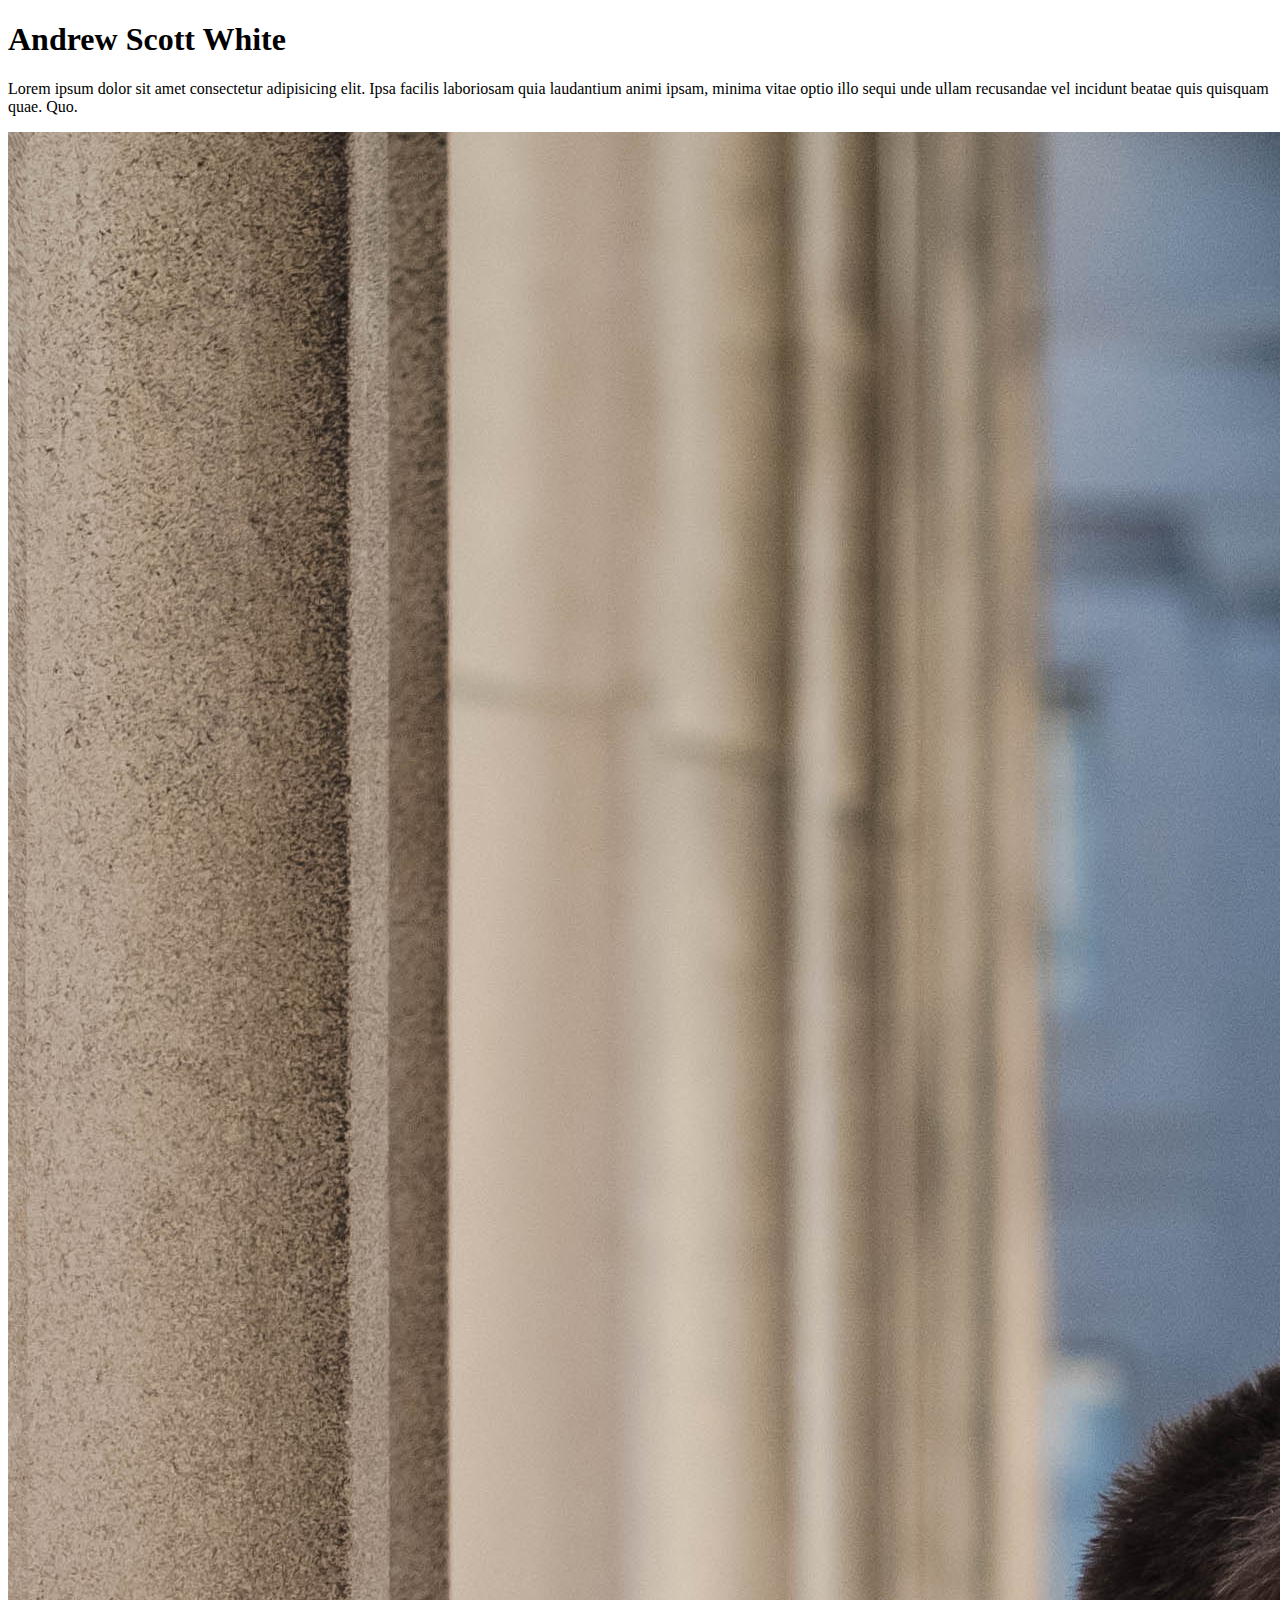
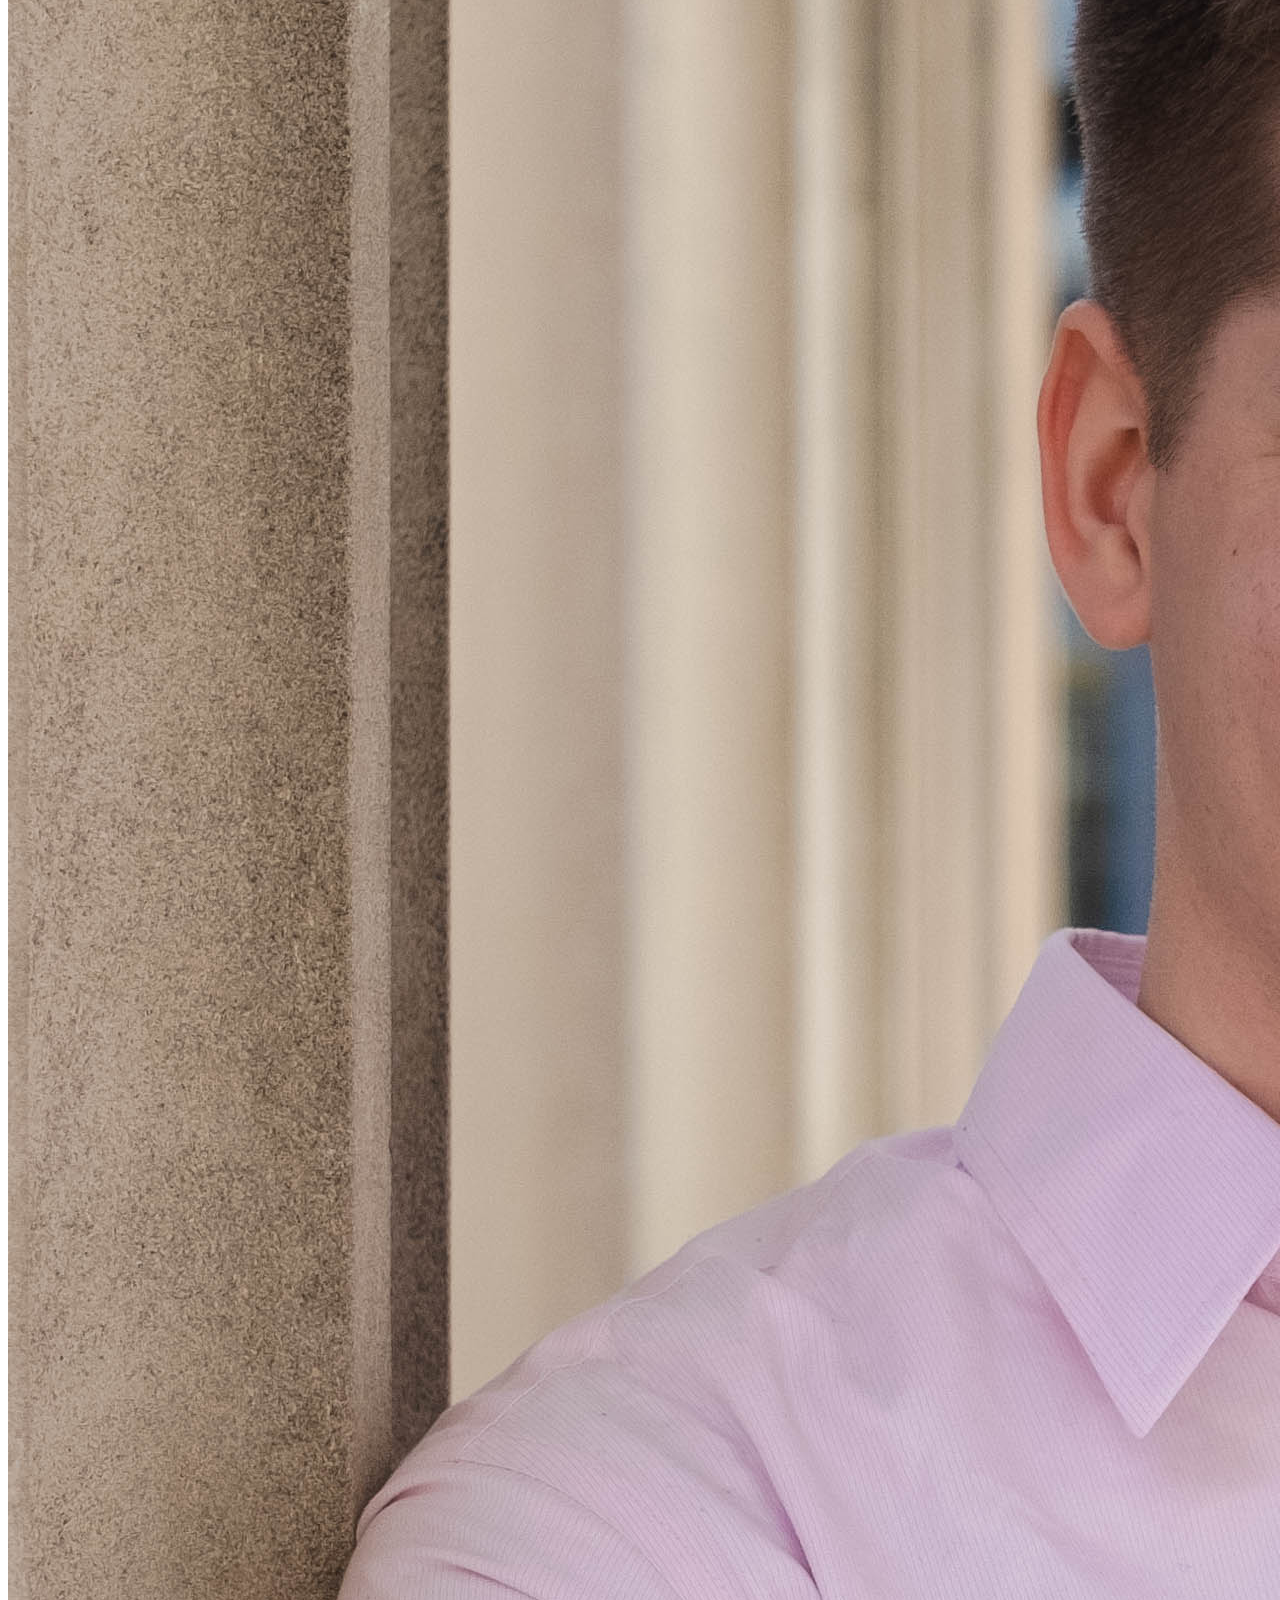
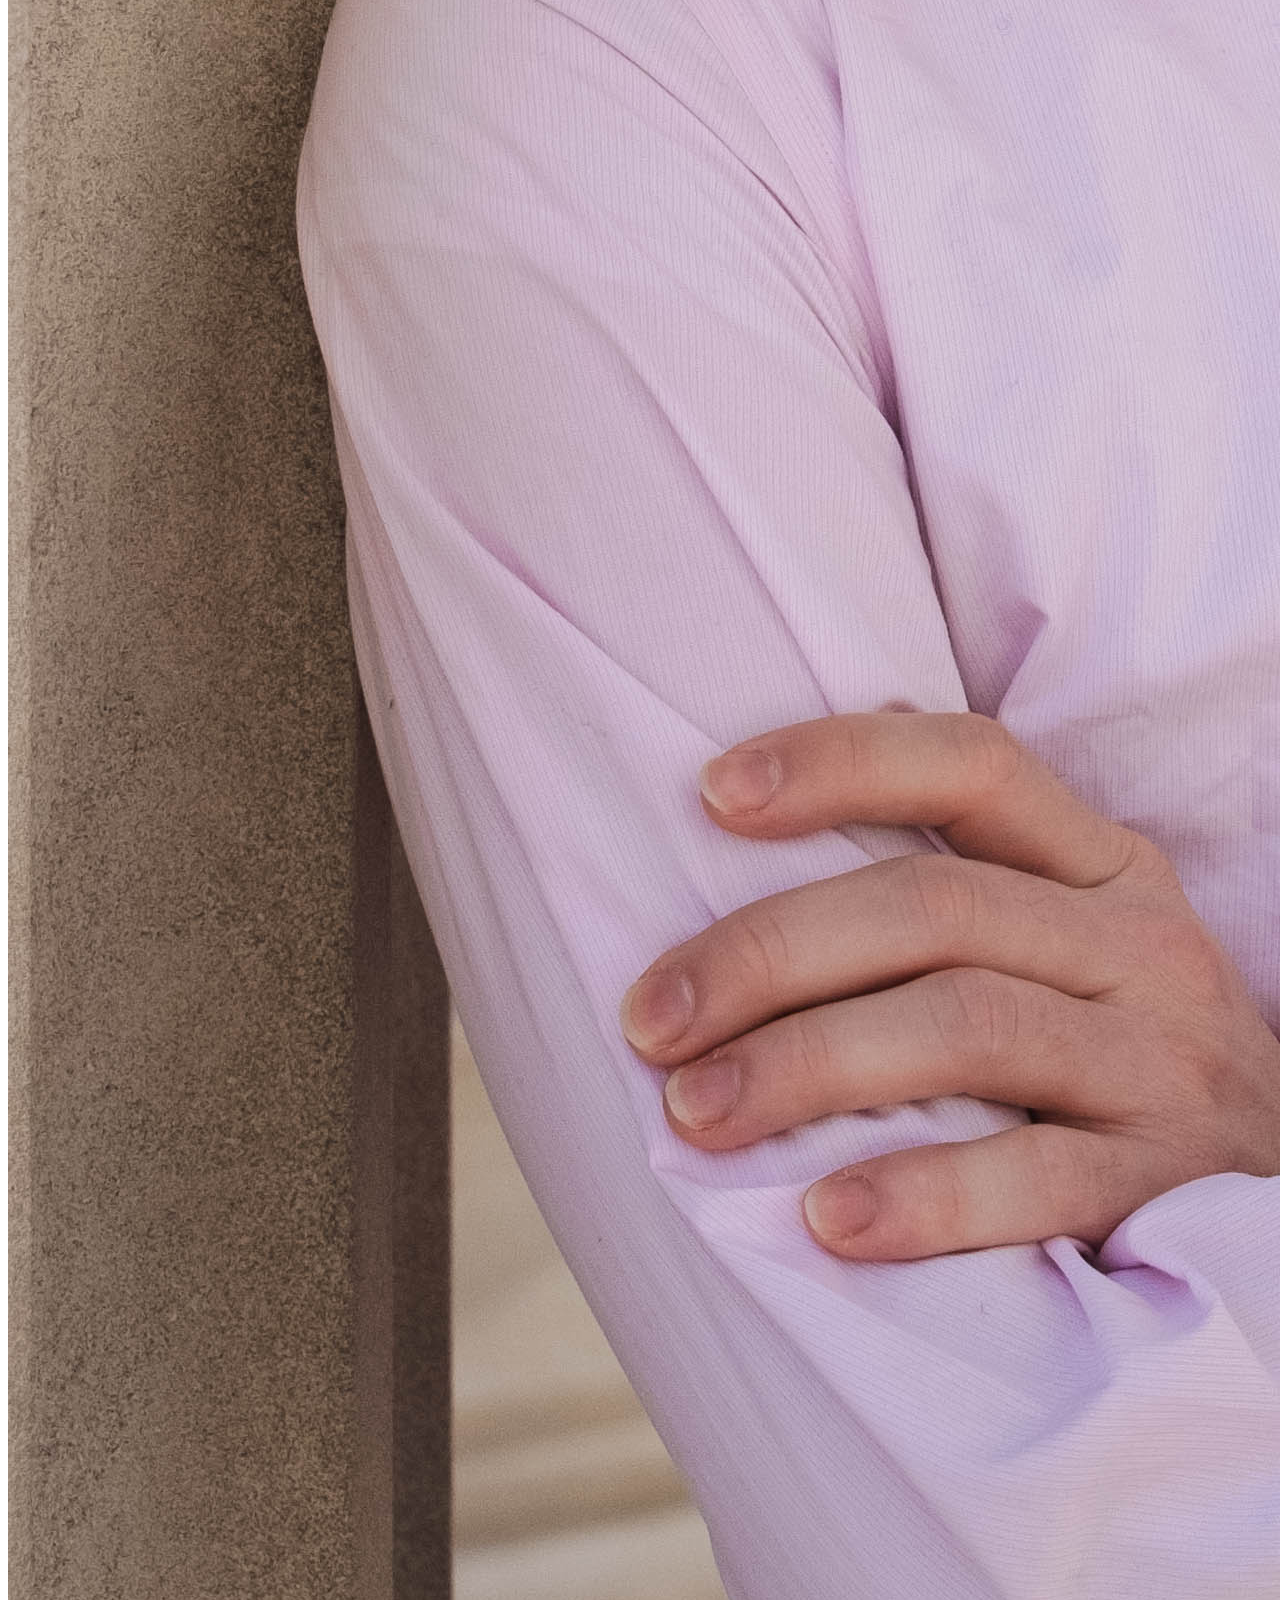
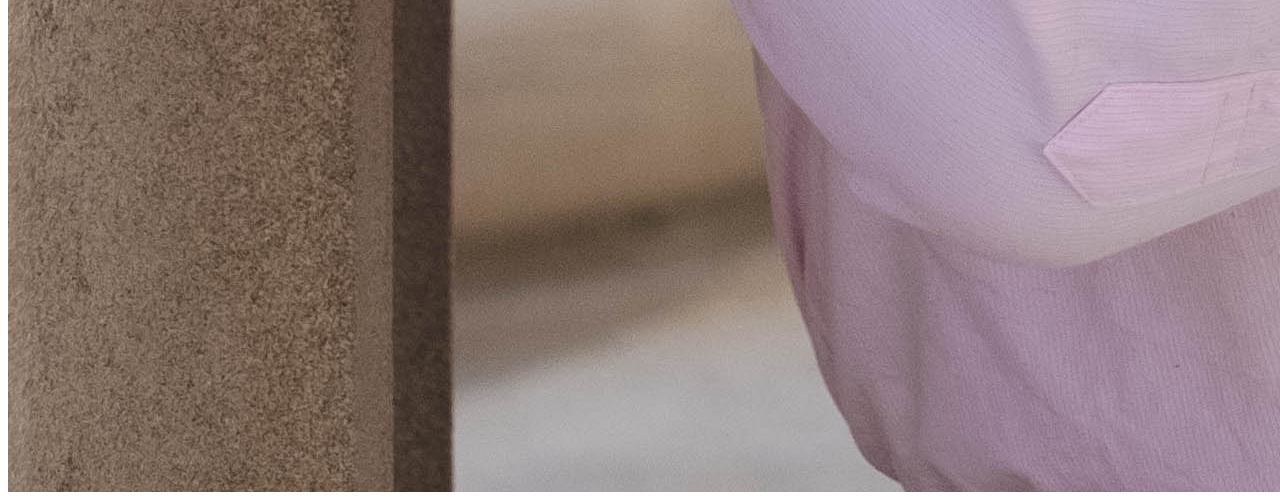
<file: index.html>
<!DOCTYPE html>
<html lang="en">
<head>
    <meta charset="UTF-8">
    <meta name="viewport" content="width=device-width, initial-scale=1.0">
    <title>Andrew Scott White: Personal Site and Portfolo</title>
    <link rel="style" href="style.css">
</head>

<body>
  <h1>Andrew Scott White</h1>
      <p>Lorem ipsum dolor sit amet consectetur adipisicing elit. Ipsa facilis laboriosam quia laudantium animi ipsam, minima vitae optio illo sequi unde ullam recusandae vel incidunt beatae quis quisquam quae. Quo.</p>
      <img src="images/EPT-109.jpg">
    </body>
</html>
</file>
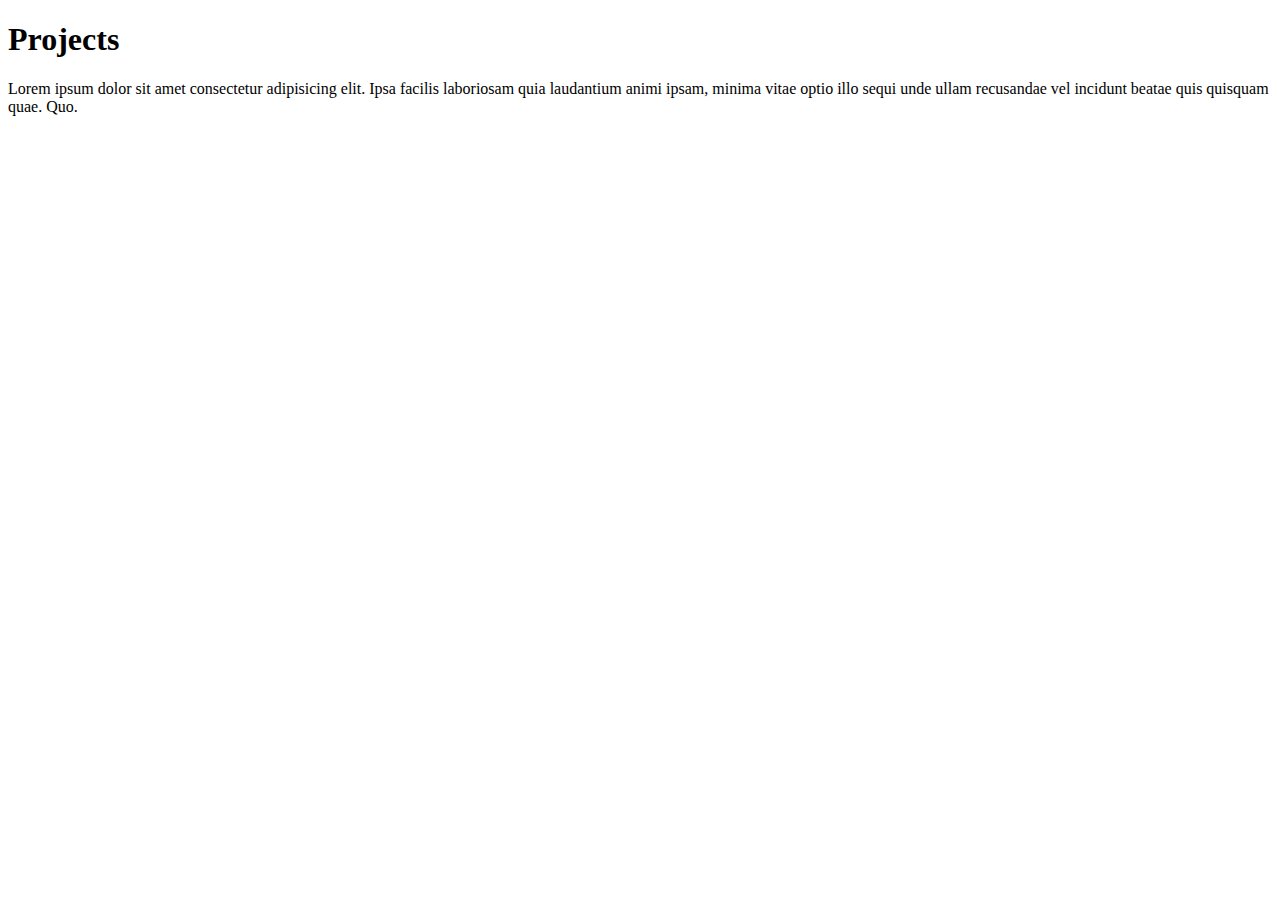
<file: projects/index.html>
<!DOCTYPE html>
<html lang="en">
<head>
    <meta charset="UTF-8">
    <meta name="viewport" content="width=device-width, initial-scale=1.0">
    <title>Andrew Scott White: Personal Site and Portfolio</title>
    <link rel="style" href="style.css">
</head>

<body>
  <h1>Projects</h1>
      <p>Lorem ipsum dolor sit amet consectetur adipisicing elit. Ipsa facilis laboriosam quia laudantium animi ipsam, minima vitae optio illo sequi unde ullam recusandae vel incidunt beatae quis quisquam quae. Quo.</p>

<nav>
<a></a>

</nav>
</body>
</html>
</file>
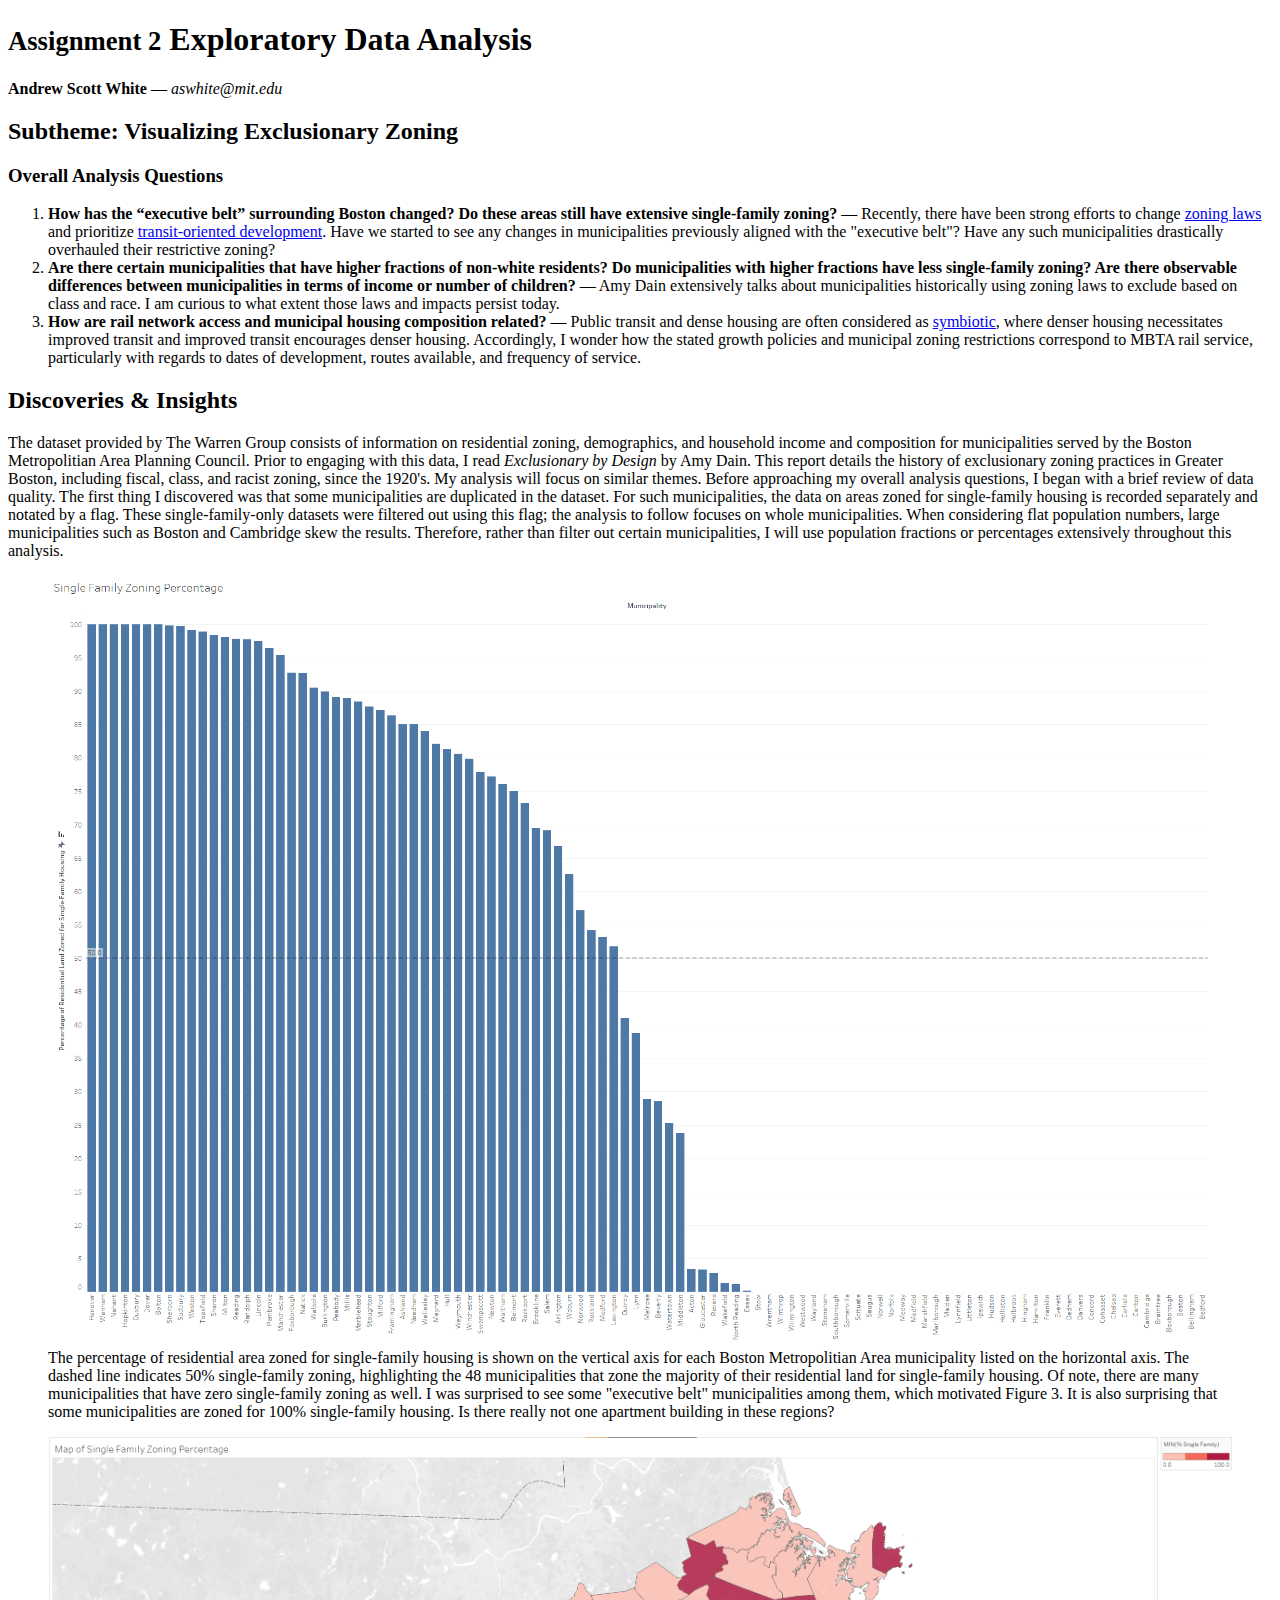
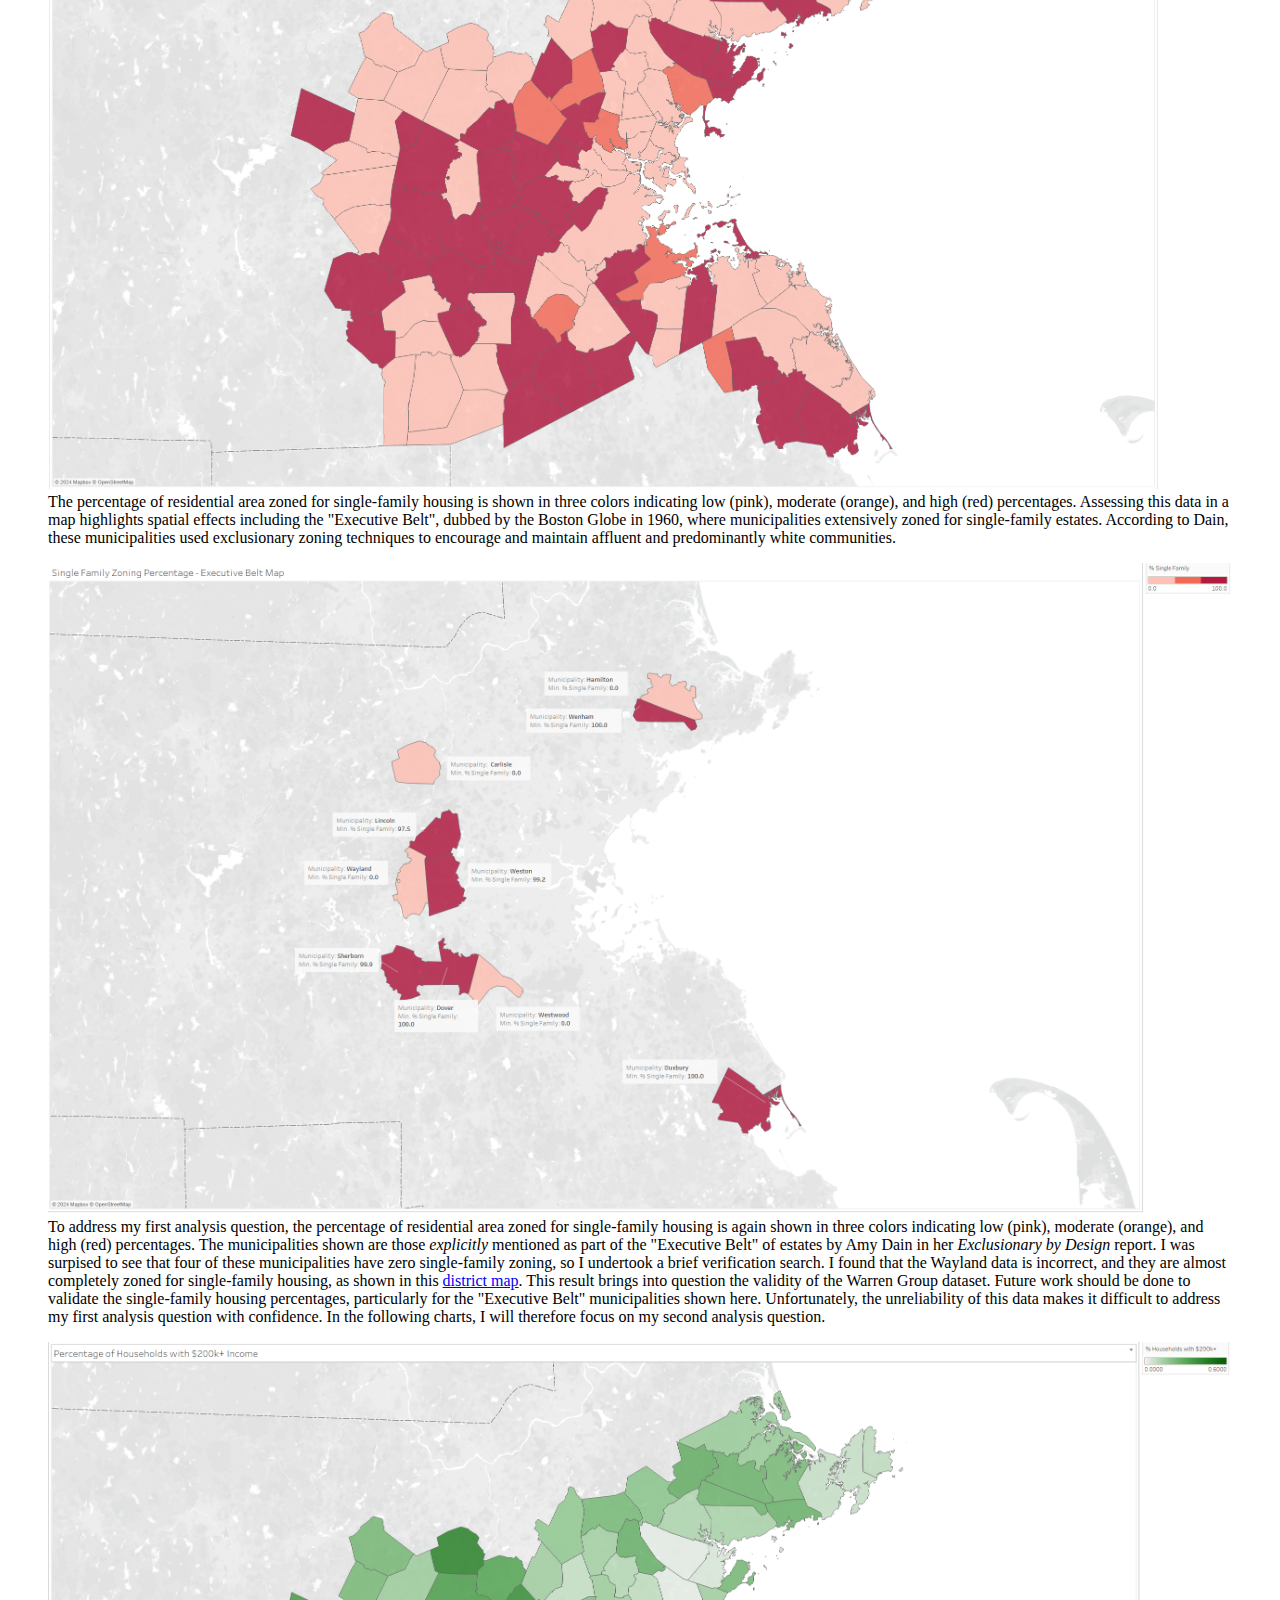
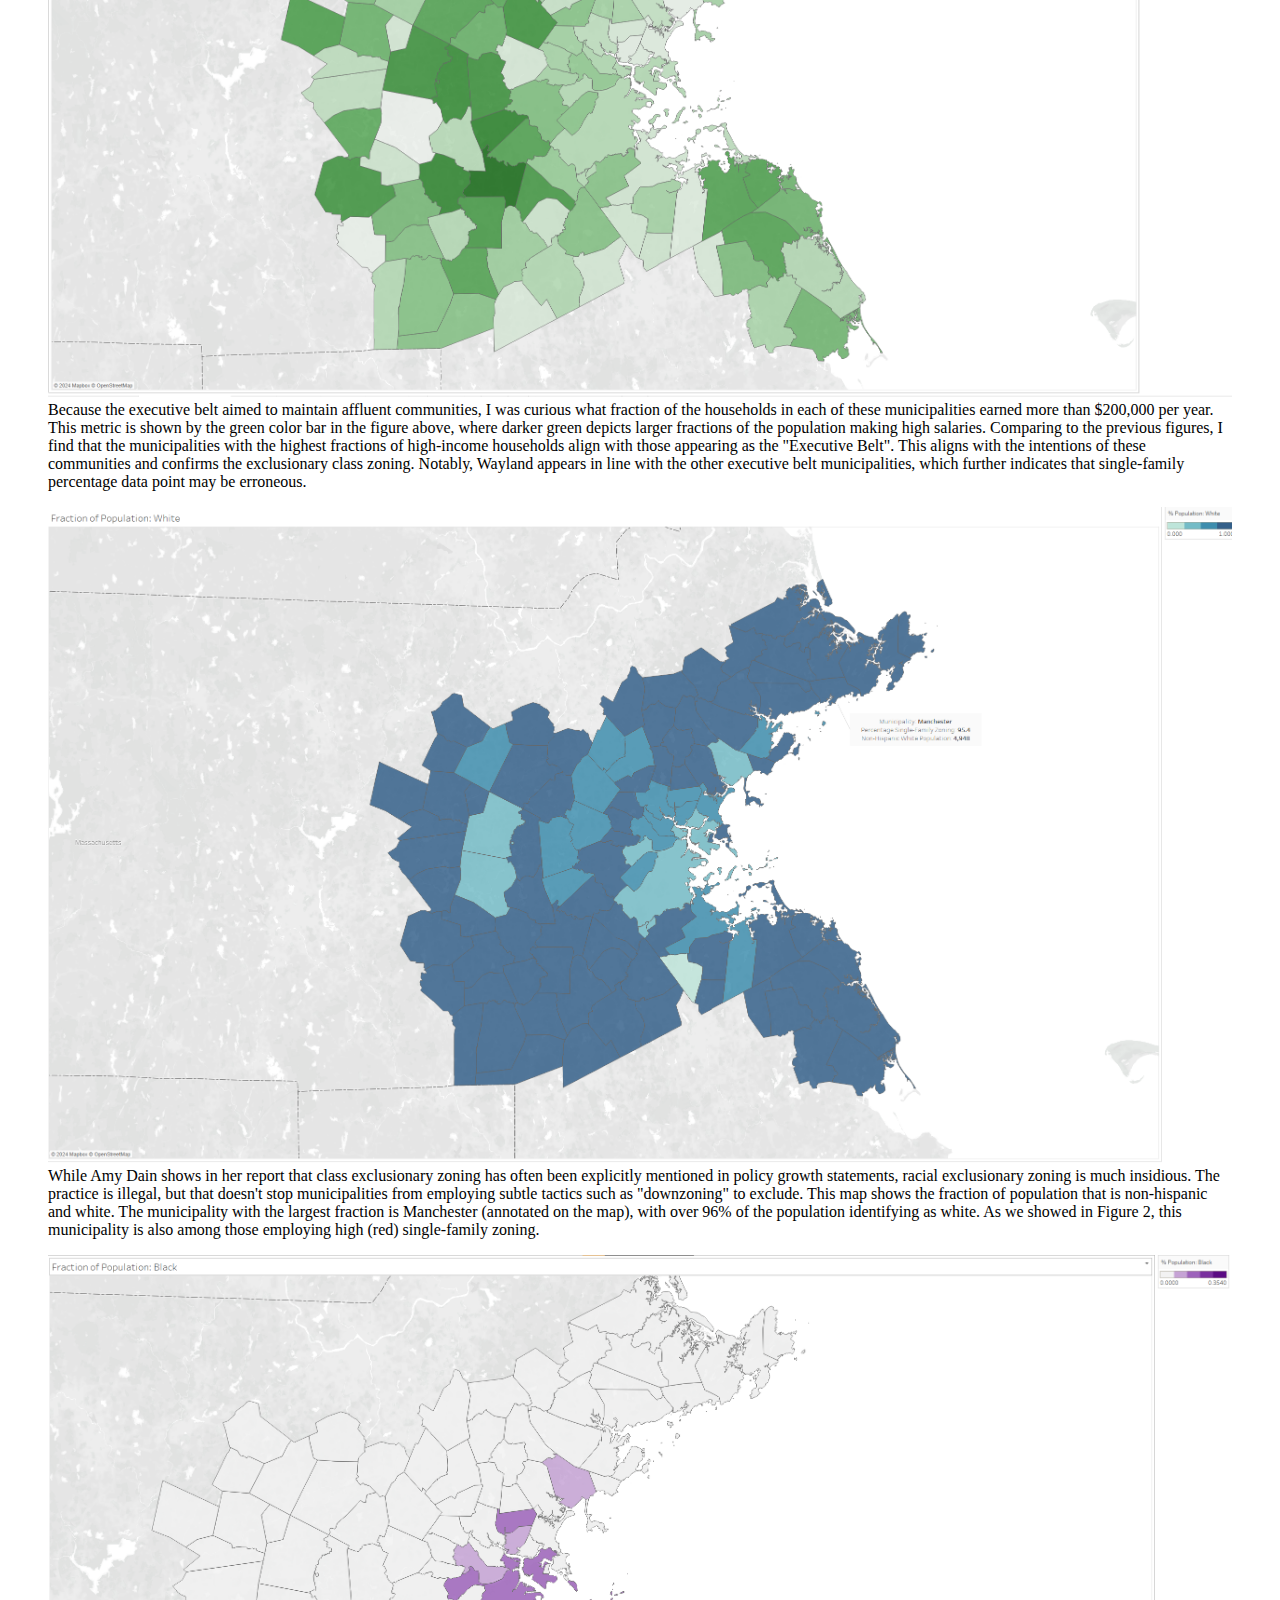
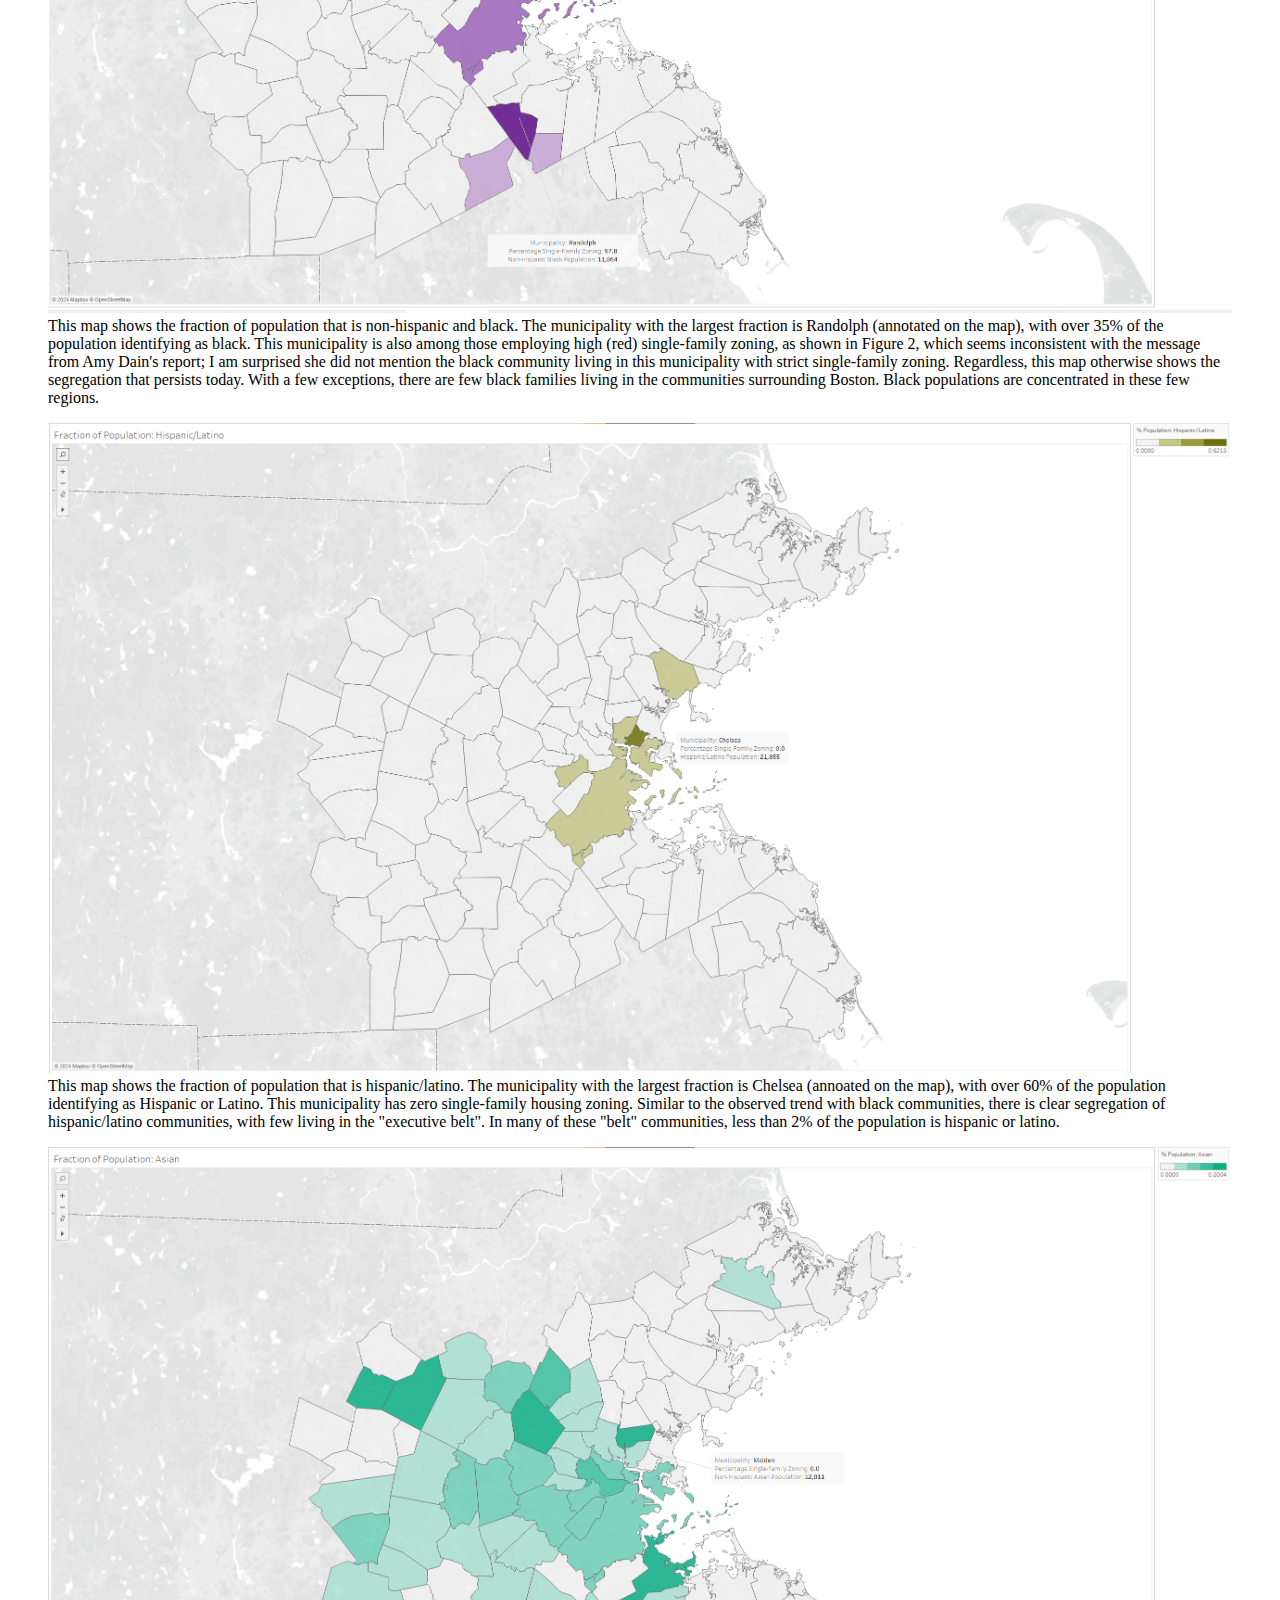
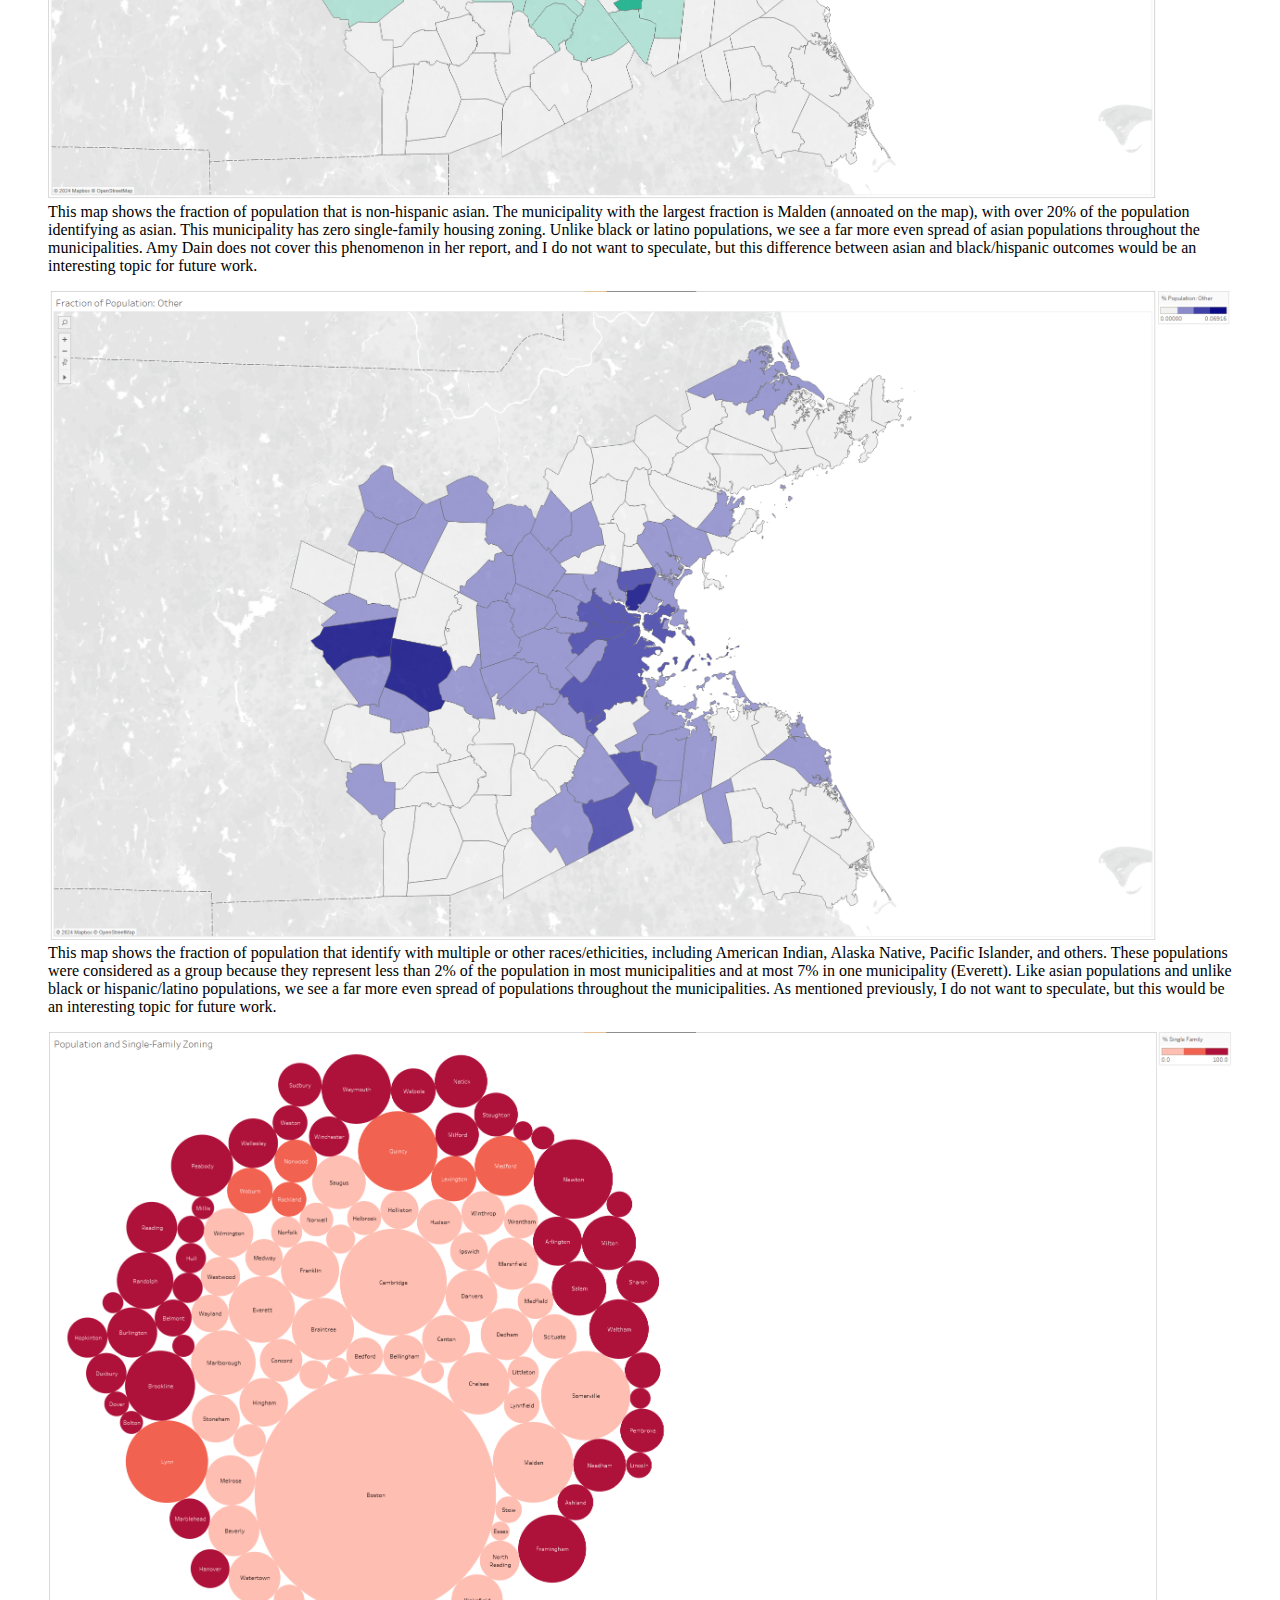
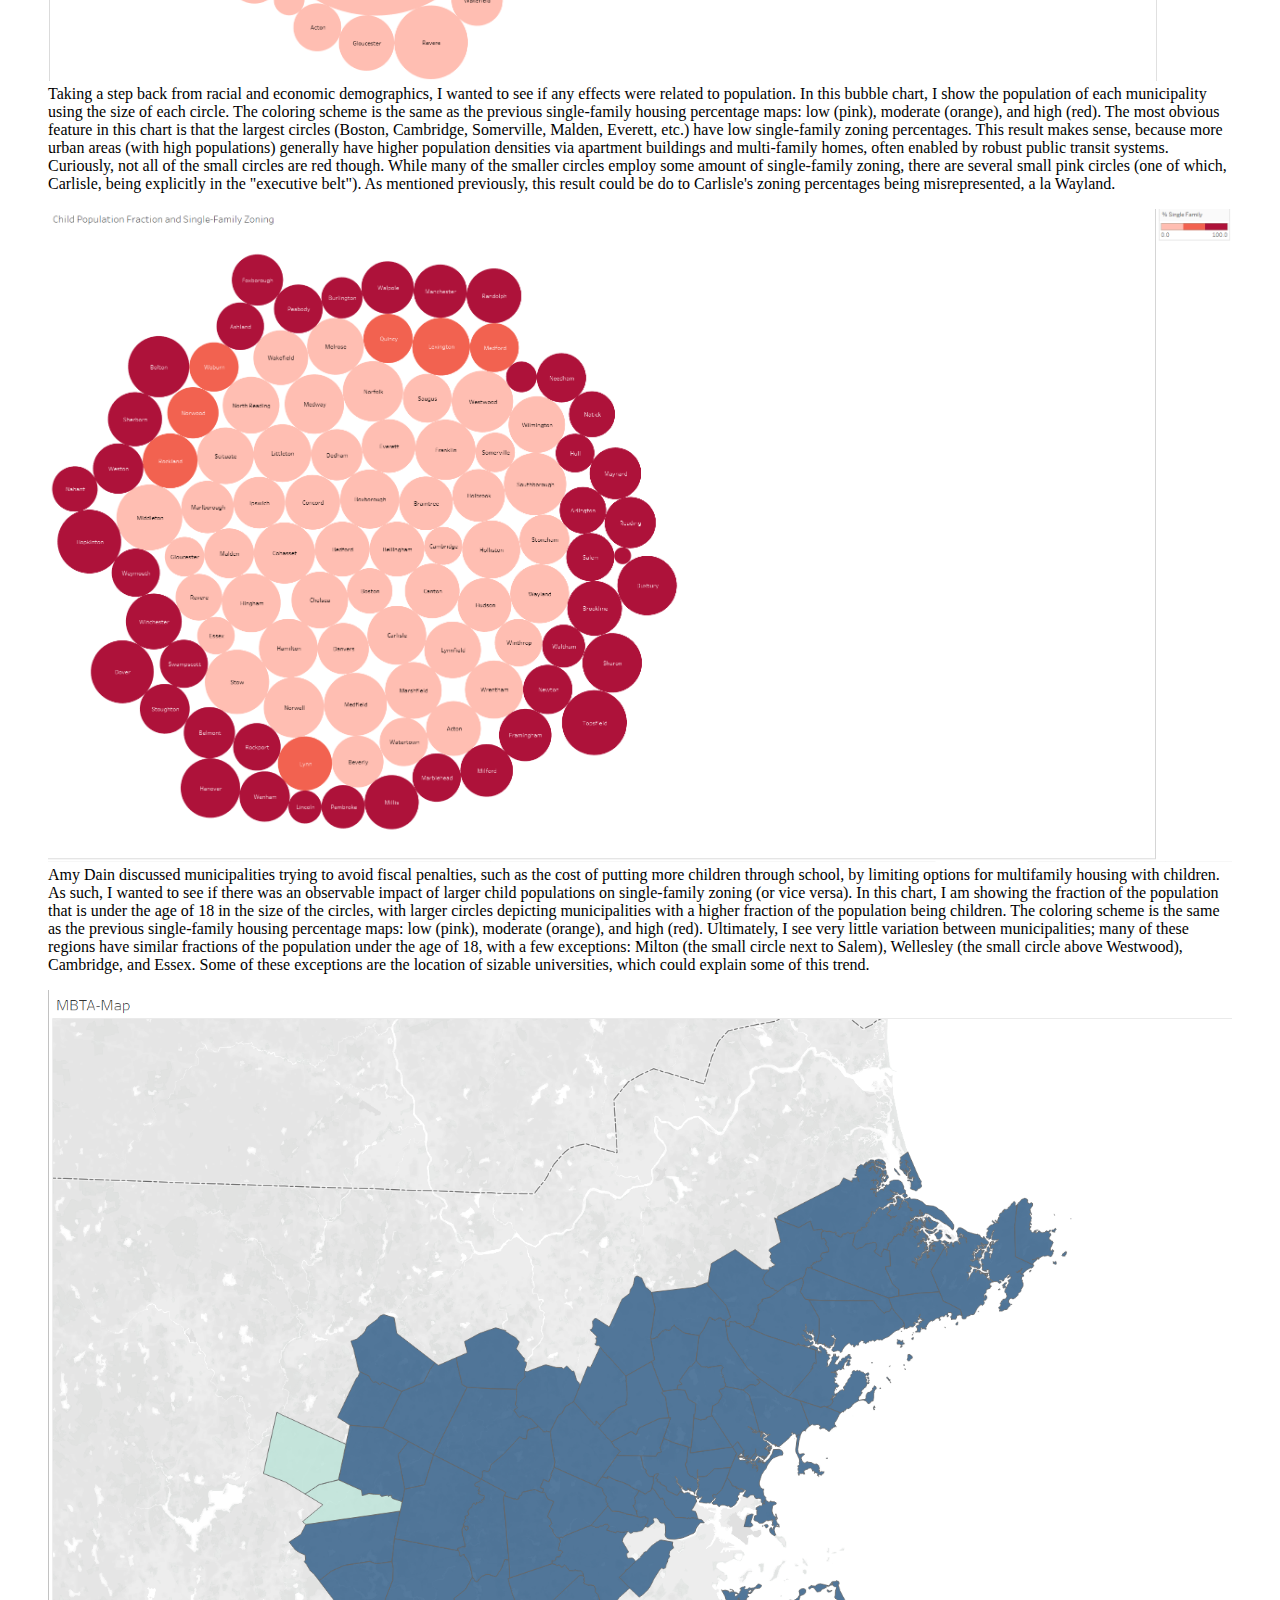
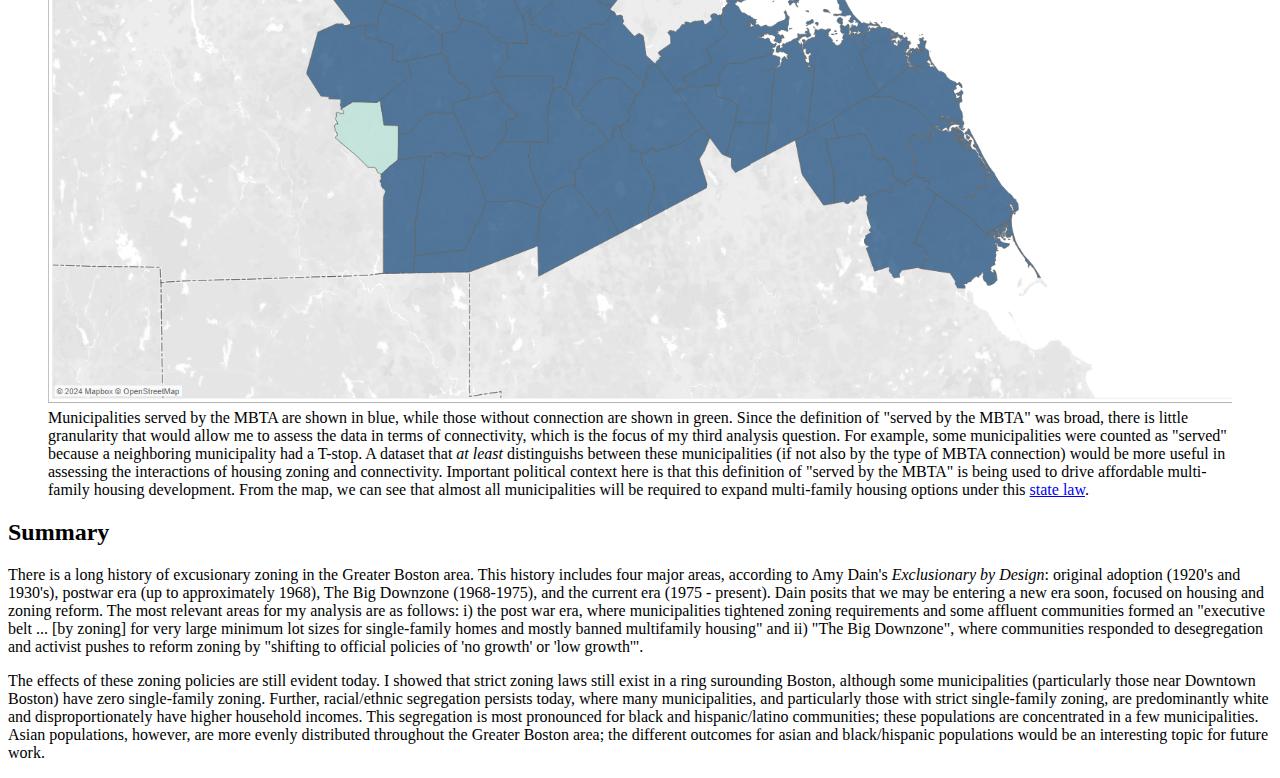
<file: projects/A2_report.html>
<!DOCTYPE HTML>
<html lang="en">
<head>
	<title>Vis & Society Assignment 2</title>
	<link rel="stylesheet" href="https://vis-society.github.io/assignments/report.css" />

</head>

<body>
	<header>
		<h1>
			<small>Assignment 2</small>
			Exploratory Data Analysis
		</h1>

		<p>
			<strong>Andrew Scott White</strong> — <em>aswhite@mit.edu</em>
		</p>
	</header>
	<main>
		<section>
			<h2>Subtheme: Visualizing Exclusionary Zoning</h2>

			<h3>Overall Analysis Questions</h3>
			<ol>
				<li><b>How has the “executive belt” surrounding Boston changed?
				Do these areas still have extensive single-family zoning?</b> —
				Recently, there have been strong efforts to change <a
				href="https://www.boston.com/news/local-news/2023/11/15/brookline-passes-rezoning-plan-more-multifamily-housing/">zoning
				laws</a> and prioritize <a
				href="https://www.bostonplans.org/planning/planning-initiatives/fostering-transit">transit-oriented
				development</a>. Have we started to see any changes in
				municipalities previously aligned with the "executive belt"?
				Have any such municipalities drastically overhauled their
				restrictive zoning?
				</li>
				<li><b>Are there certain municipalities that have higher
				fractions of non-white residents? Do municipalities with higher
				fractions have less single-family zoning? Are there observable
				differences between municipalities in terms of income or number
				of children?</b> — Amy Dain extensively talks about
				municipalities historically using zoning laws to exclude based on class and
				race. I am curious to what extent those laws and impacts persist today.</li> 
				<li><b>How are rail network access and municipal housing
				composition related?</b> — Public transit and dense housing are
				often considered as <a href="https://www.ncrc.org/planetizen-the-symbiotic-relationship-of-housing-and-transit/">symbiotic</a>, where denser housing
				necessitates improved transit and improved transit encourages
				denser housing. Accordingly, I wonder how the stated growth
				policies and municipal zoning restrictions correspond to MBTA
				rail service, particularly with regards to dates of development,
				routes available, and frequency of service.</li>
			</ol>
		</section>

		<section>
			<h2>Discoveries & Insights</h2>
			The dataset provided by The Warren Group consists of information on
			residential zoning, demographics, and household income and
			composition for municipalities served by the Boston Metropolitian
			Area Planning Council. Prior to engaging with this data, I read
			<em>Exclusionary by Design</em> by Amy Dain. This report details the
			history of exclusionary zoning practices in Greater Boston,
			including fiscal, class, and racist zoning, since the 1920's. My
			analysis will focus on similar themes.
			
			Before approaching my overall analysis questions, I began with a
			brief review of data quality. The first thing I discovered was that
			some municipalities are duplicated in the dataset. For such
			municipalities, the data on areas zoned for single-family housing is
			recorded separately and notated by a <label
			for="only_single_housing"></label>
			flag. These single-family-only datasets were filtered out using this
			flag; the analysis to follow focuses on whole municipalities. When
			considering flat population numbers, large municipalities such as
			Boston and Cambridge skew the results. Therefore, rather than filter
			out certain municipalities, I will use population fractions or
			percentages extensively throughout this analysis.

			<figure>
				<img src="../images/SF-percentage_bar.png" alt="bar chart showing the percentage of single-family zoning in each municipality" width="100%" height="auto"/>
				<figcaption>
				The percentage of residential area zoned for single-family
				housing is shown on the vertical axis for each Boston
				Metropolitian Area municipality listed on the horizontal axis.
				The dashed line indicates 50% single-family zoning, highlighting
				the 48 municipalities that zone the majority of their
				residential land for single-family housing. Of note, there are
				many municipalities that have zero single-family zoning as well.
				I was surprised to see some "executive belt" municipalities
				among them, which motivated Figure 3. It is also surprising that
				some municipalities are zoned for 100% single-family housing. Is
				there really not one apartment building in these regions?
				</figcaption>
			</figure>		

			<figure>
				<img src="../images/SF-percentage_map.png" alt="single family housing percentage of different municipalities" width="100%" height="auto"/>
				<figcaption>
				The percentage of residential area zoned for single-family
				housing is shown in three colors indicating low (pink),
				moderate (orange), and high (red) percentages. Assessing this
				data in a map highlights spatial effects including the
				"Executive Belt", dubbed by the Boston Globe in 1960, where
				municipalities extensively zoned for single-family estates.
				According to Dain, these municipalities used exclusionary zoning techniques to
				encourage and maintain affluent and predominantly white
				communities.
				</figcaption>
			</figure>

			<figure>
				<img src="../images/SF-percentage-belt_map.png" alt="map of single-family housing percentage of different municipalities described as part of the executive belt." width="100%" height="auto"/>
				<figcaption>
					To address my first analysis question, the percentage of
					residential area zoned for single-family housing is again
					shown in three colors indicating low (pink), moderate
					(orange), and high (red) percentages. The municipalities
					shown are those <em>explicitly</em>
					mentioned as part of the "Executive Belt" of estates by Amy
					Dain in her <em>Exclusionary by Design</em> report. I was
					surpised to see that four of these municipalities have zero
					single-family zoning, so I undertook a brief verification
					search. I found that the Wayland data is incorrect, and they
					are almost completely zoned for single-family housing, as
					shown in this <a
					href="https://www.wayland.ma.us/sites/g/files/vyhlif9231/f/uploads/zoning_color_5.pdf">
					district map</a>. This result brings into question the
					validity of the Warren Group dataset. Future work should be
					done to validate the single-family housing percentages,
					particularly for the "Executive Belt" municipalities shown
					here. Unfortunately, the unreliability of this data makes it
					difficult to address my first analysis question with
					confidence. In the following charts, I will therefore focus
					on my second analysis question.
				</figcaption>
			</figure>
		
			<figure>
				<img src="../images/200k-percentage_map.png" alt="percentage of households with $200k+ income" width="100%" height="auto"/>
				<figcaption>
				Because the executive belt aimed to maintain affluent
				communities, I was curious what fraction of the households in
				each of these municipalities earned more than $200,000 per year.
				This metric is shown by the green color bar in the figure above,
				where darker green depicts larger fractions of the population
				making high salaries. Comparing to the previous figures, I find
				that the municipalities with the highest fractions of
				high-income households align with those appearing as the
				"Executive Belt". This aligns with the intentions of these
				communities and confirms the exclusionary class zoning. Notably,
				Wayland appears in line with the other executive belt
				municipalities, which further indicates that single-family
				percentage data point may be erroneous. 
				</figcaption>
			</figure>

			<figure>
				<img src="../images/pop-white_map.png" alt="map of population fraction identifying as white in each municipality" width="100%" height="auto"/>
				<figcaption>
				While Amy Dain shows in her report that class exclusionary
				zoning has often been explicitly mentioned in policy growth
				statements, racial exclusionary zoning is much insidious. The
				practice is illegal, but that doesn't stop municipalities from
				employing subtle tactics such as "downzoning" to exclude. This
				map shows the fraction of population that is non-hispanic and
				white. The municipality with the largest fraction is Manchester
				(annotated on the map), with over 96% of the population
				identifying as white. As we showed in Figure 2, this municipality
				is also among those employing high (red) single-family zoning. 
				</figcaption>
			</figure>

			<figure>
				<img src="../images/pop-black_map.png" alt="map of population fraction identifying as black in each municipality" width="100%" height="auto"/>
				<figcaption>
					This map shows the fraction of population that is
					non-hispanic and black. The municipality with the largest
					fraction is Randolph (annotated on the map), with over 35%
					of the population identifying as black. This municipality is
					also among those employing high (red) single-family zoning, as shown in Figure 2,
					which seems inconsistent with the message from Amy Dain's
					report; I am surprised she did not mention the black
					community living in this municipality with strict
					single-family zoning. Regardless, this map otherwise shows
					the segregation that persists today. With a few exceptions,
					there are few black families living in the communities
					surrounding Boston. Black populations are concentrated in these few regions.
				</figcaption>
			</figure>

			<figure>
				<img src="../images/pop-latino_map.png" alt="map of population fraction identifying as hispanic/latino in each municipality" width="100%" height="auto"/>
				<figcaption>
					This map shows the fraction of population that is
					hispanic/latino. The municipality with the largest fraction
					is Chelsea (annoated on the map), with over 60% of the
					population identifying as Hispanic or Latino. This
					municipality has zero single-family housing zoning. Similar
					to the observed trend with black communities, there is clear
					segregation of hispanic/latino communities, with few living in
					the "executive belt". In many of these "belt" communities, less
					than 2% of the population is hispanic or latino.
				</figcaption>
			</figure>

			<figure>
				<img src="../images/pop-asian_map.png" alt="map of population fraction identifying as asian in each municipality" width="100%"
				height="auto"/>
				<figcaption>
					This map shows the fraction of population that is
					non-hispanic asian. The municipality with the largest
					fraction is Malden (annoated on the map), with over 20% of
					the population identifying as asian. This municipality has
					zero single-family housing zoning. Unlike black or latino
					populations, we see a far more even spread of asian
					populations throughout the municipalities. Amy Dain does not
					cover this phenomenon in her report, and I do not want to
					speculate, but this difference between asian and
					black/hispanic outcomes would be an interesting topic for
					future work. 
				</figcaption>
			</figure>

			<figure>
				<img src="../images/pop-otherRace_map.png" alt="map of population fraction identifying as other races in each municipality" width="100%" height="auto"/>
				<figcaption>
					This map shows the fraction of population that identify with
					multiple or other races/ethicities, including American
					Indian, Alaska Native, Pacific Islander, and others. These
					populations were considered as a group because they
					represent less than 2% of the population in most
					municipalities and at most 7% in one municipality (Everett).
					Like asian populations and unlike black or hispanic/latino
					populations, we see a far more even spread of populations
					throughout the municipalities. As mentioned previously, I do
					not want to speculate, but this would be an interesting
					topic for future work. 
				</figcaption>
			</figure>

			<figure>
				<img src="../images/pop-SF_bubble.png" alt="map of population in each municipality; color-coded based on percentage of single-family zoning." width="100%"
				height="auto"/>
				<figcaption>
				Taking a step back from racial and economic demographics, I
				wanted to see if any effects were related to population. In this
				bubble chart, I show the population of each municipality using
				the size of each circle. The coloring scheme is the same as the
				previous single-family housing percentage maps: low (pink),
				moderate (orange), and high (red). The most obvious feature in
				this chart is that the largest circles (Boston, Cambridge,
				Somerville, Malden, Everett, etc.) have low single-family zoning
				percentages. This result makes sense, because more urban areas
				(with high populations) generally have higher population
				densities via apartment buildings and multi-family homes, often
				enabled by robust public transit systems. Curiously, not all of
				the small circles are red though. While many of the smaller
				circles employ some amount of single-family zoning, there are
				several small pink circles (one of which, Carlisle, being
				explicitly in the "executive belt"). As mentioned previously,
				this result could be do to Carlisle's zoning percentages being
				misrepresented, a la Wayland.
				</figcaption>
			</figure>

			<figure>
				<img src="../images/popChildFraction-SF_bubble.png" alt="map of population fraction under age of 18 in each municipality; color-coded based on percentage of single-family zoning."
				width="100%" height="auto"/>
				<figcaption>
				Amy Dain discussed municipalities trying to avoid fiscal
				penalties, such as the cost of putting more children through
				school, by limiting options for multifamily housing with
				children. As such, I wanted to see if there was an observable
				impact of larger child populations on single-family zoning (or
				vice versa). In this chart, I am showing the fraction of the
				population that is under the age of 18 in the size of the
				circles, with larger circles depicting municipalities with a
				higher fraction of the population being children. The coloring
				scheme is the same as the previous single-family housing
				percentage maps: low (pink), moderate (orange), and high (red).
				Ultimately, I see very little variation between municipalities;
				many of these regions have similar fractions of the population
				under the age of 18, with a few exceptions: Milton (the small
				circle next to Salem), Wellesley (the small circle above
				Westwood), Cambridge, and Essex. Some of these exceptions are
				the location of sizable universities, which could explain some
				of this trend. 
				</figcaption>
			</figure>

			<figure>
				<img src="../images/mbta_map.png" alt="map of municipalities
				served by the MBTA" width="100%" height="auto"/>
				<figcaption>
				Municipalities served by the MBTA are shown in blue, while those
				without connection are shown in green. Since the definition of
				"served by the MBTA" was broad, there is little granularity that
				would allow me to assess the data in terms of connectivity,
				which is the focus of my third analysis question. For example,
				some municipalities were counted as "served" because a
				neighboring municipality had a T-stop. A dataset that <em>at
				least</em>
				distinguishs between these municipalities (if not also by the
				type of MBTA connection) would be more useful in assessing the
				interactions of housing zoning and connectivity. Important
				political context here is that this definition of "served by the
				MBTA" is being used to drive affordable multi-family housing
				development. From the map, we can see that almost all
				municipalities will be required to expand multi-family housing
				options under this <a
				href="https://www.mass.gov/info-details/multi-family-zoning-requirement-for-mbta-communities">
				state law</a>.
				</figcaption>
			</figure>
		</section>

		<section>
			<h2>Summary</h2>
			<p>There is a long history of excusionary zoning in the Greater
			Boston area. This history includes four major areas, according to
			Amy Dain's <em>Exclusionary by Design</em>: original adoption
			(1920's and 1930's), postwar era (up to approximately 1968), The Big
			Downzone (1968-1975), and the current era (1975 - present). Dain
			posits that we may be entering a new era soon, focused on housing
			and zoning reform. The most relevant areas for my analysis are as
			follows: i) the post war era, where municipalities tightened zoning
			requirements and some affluent communities formed an "executive belt
			... [by zoning] for very large minimum lot sizes for single-family
			homes and mostly banned multifamily housing" and ii) "The Big
			Downzone", where communities responded to desegregation and activist
			pushes to reform zoning by "shifting to official policies of 'no
			growth' or 'low growth'". </p>

			<p>The effects of these zoning policies are still evident today. I
			showed that strict zoning laws still exist in a ring surounding
			Boston, although some municipalities (particularly those near
			Downtown Boston) have zero single-family zoning. Further,
			racial/ethnic segregation persists today, where many municipalities,
			and particularly those with strict single-family zoning, are
			predominantly white and disproportionately have higher household
			incomes. This segregation is most pronounced for black and
			hispanic/latino communities; these populations are concentrated in a
			few municipalities. Asian populations, however, are more evenly
			distributed throughout the Greater Boston area; the different
			outcomes for asian and black/hispanic populations would be an
			interesting topic for future work.</p>
		</section>
	</main>
</body>
</html>
</file>
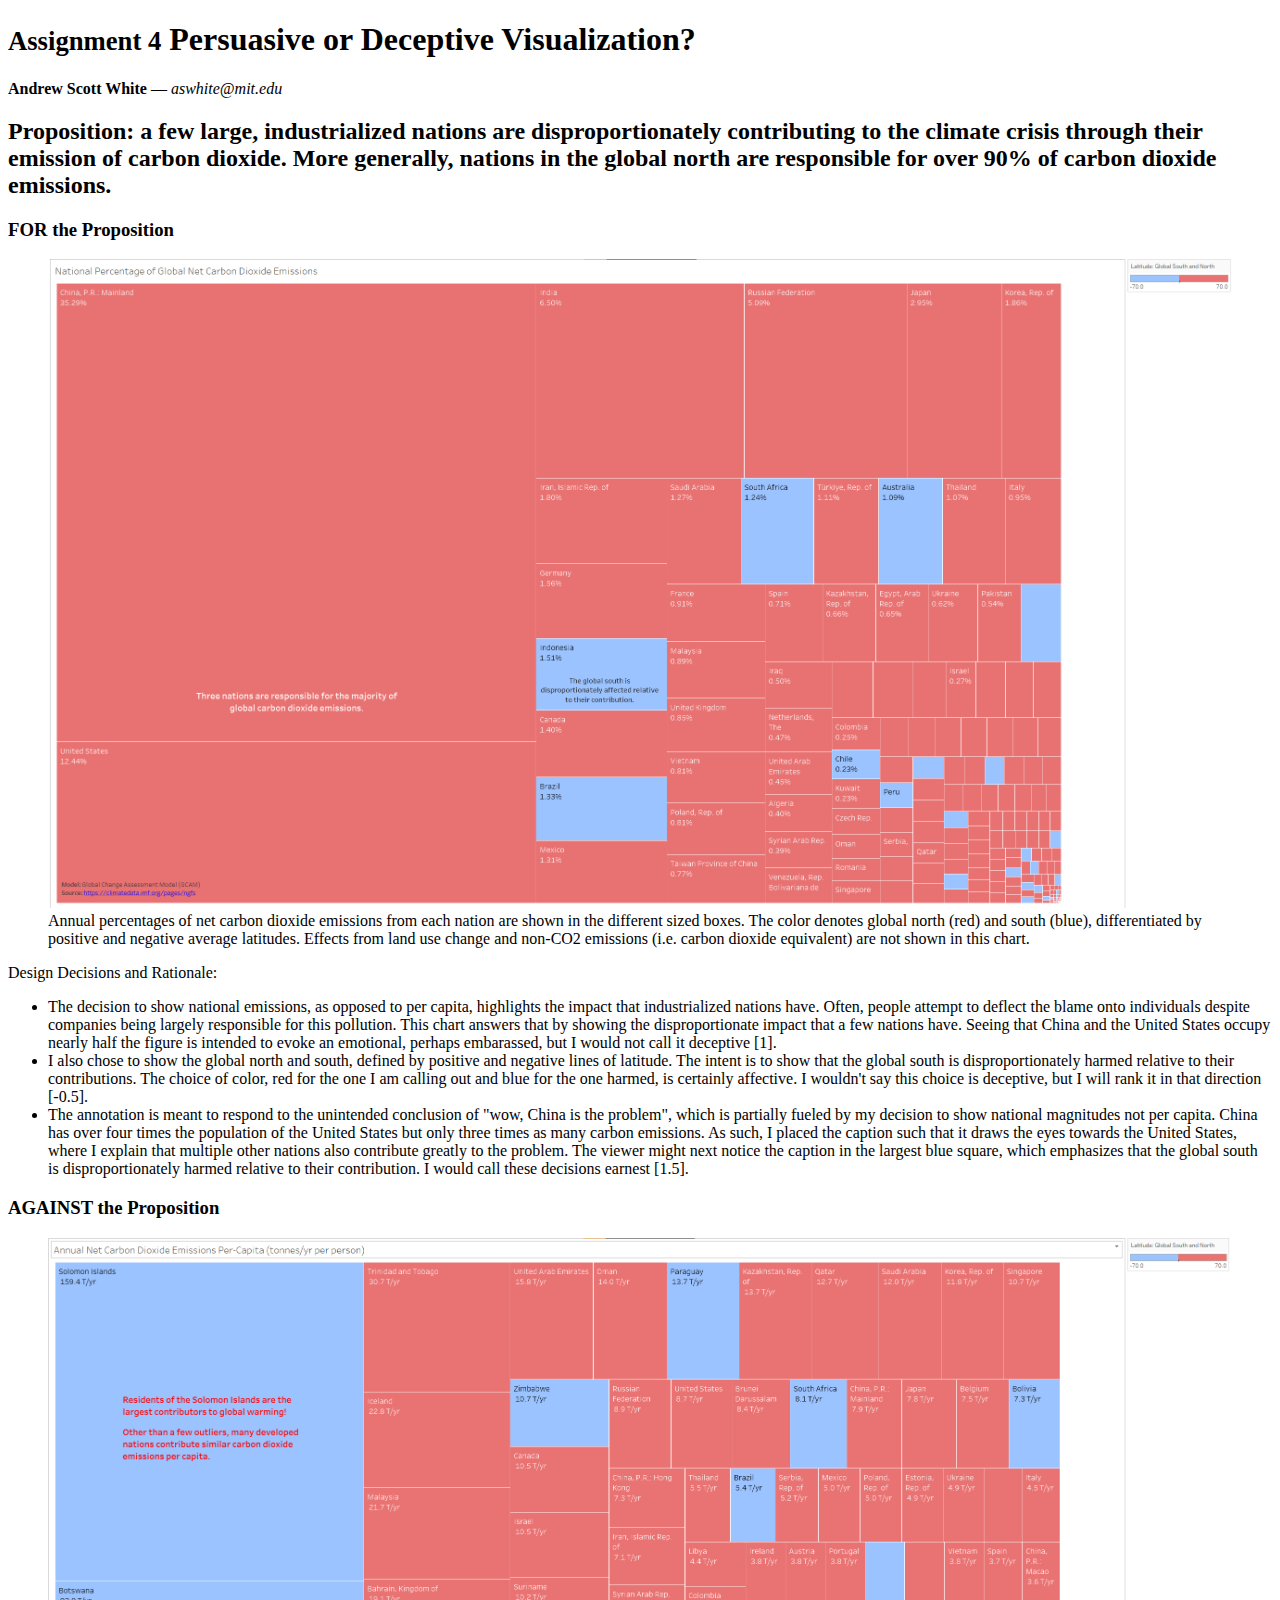
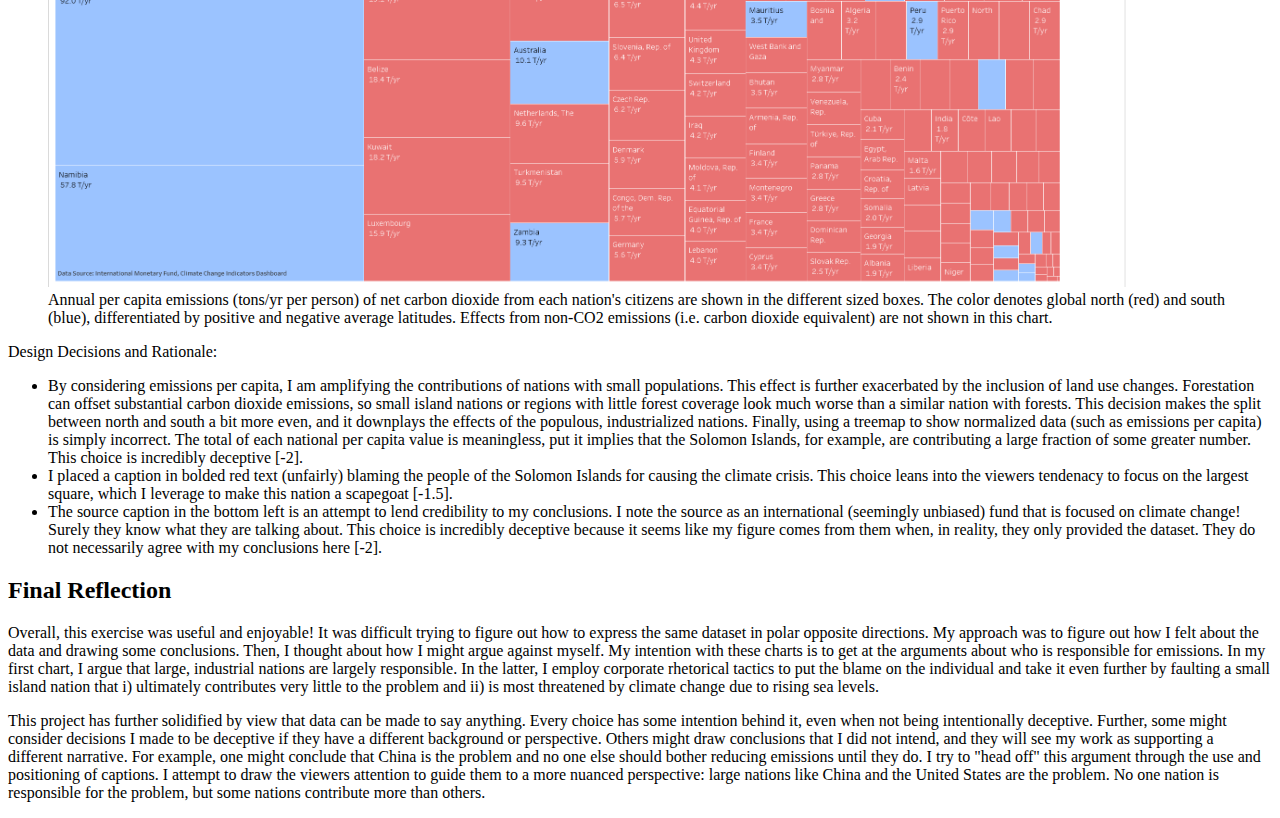
<file: projects/A4_report.html>
<!DOCTYPE HTML>
<html lang="en">
<head>
	<title>Vis & Society Assignment 3</title>
	<link rel="stylesheet" href="https://vis-society.github.io/assignments/report.css" />
</head>

<body>
	<header>
		<h1>
			<small>Assignment 4</small>
			Persuasive or Deceptive Visualization?
		</h1>

		<p>
			<strong>Andrew Scott White</strong> — <em>aswhite@mit.edu</em>
		</p>
	</header>

	<main>
    <h2>Proposition: a few large, industrialized nations are disproportionately contributing to the climate crisis through their emission of carbon dioxide. More generally, nations in the global north are responsible for over 90% of carbon dioxide emissions.</h2>

		<section>
      <h3>FOR the Proposition</h3>

      <figure>
				<img src="../images/A4_for.png" alt="A treemap showing the percentage contribution of each nation to direct anthropogenic carbon dioxide emissions (excludes effects of land use change)." width="100%" height="auto"/>
				<figcaption>
					Annual percentages of net carbon dioxide emissions from each
					nation are shown in the different sized boxes. The color
					denotes global north (red) and south (blue), differentiated
					by positive and negative average latitudes. Effects from
					land use change and non-CO2 emissions (i.e. carbon dioxide
					equivalent) are not shown in this chart.
				</figcaption>
			</figure>

			<p>
				Design Decisions and Rationale:
			</p>

			<ul>
				<li>The decision to show national emissions, as opposed to per
				capita, highlights the impact that industrialized nations have.
				Often, people attempt to deflect the blame onto individuals
				despite companies being largely responsible for this pollution.
				This chart answers that by showing the disproportionate impact
				that a few nations have. Seeing that China and the United States
				occupy nearly half the figure is intended to evoke an emotional,
				perhaps embarassed, but I would not call it deceptive [1]. </li>
				<li>I also chose to show the global north and south, defined by
				positive and negative lines of latitude. The intent is to show
				that the global south is disproportionately harmed relative to
				their contributions. The choice of color, red for the one I am
				calling out and blue for the one harmed, is certainly affective.
				I wouldn't say this choice is deceptive, but I will rank it in
				that direction [-0.5]. </li>
				<li>The annotation is meant to respond to the unintended
				conclusion of "wow, China is the problem", which is partially
				fueled by my decision to show national magnitudes not per
				capita. China has over four times the population of the United
				States but only three times as many carbon emissions. As such, I
				placed the caption such that it draws the eyes towards the
				United States, where I explain that multiple other nations also
				contribute greatly to the problem. The viewer might next notice
				the caption in the largest blue square, which emphasizes that
				the global south is disproportionately harmed relative to their
				contribution. I would call these decisions earnest [1.5]. </li>
			</ul>
    </section>

    <section>
      <h3>AGAINST the Proposition</h3>

      <figure>
				<img src="../images/A4_against.png" alt="A treemap showing the per capita contributiosn of each nation's citizens to net carbon dioxide emissions including the effects of land use change." width="100%" height="auto" />
				<figcaption>
					Annual per capita emissions (tons/yr per person) of net
					carbon dioxide from each nation's citizens are shown in the
					different sized boxes. The color denotes global north (red)
					and south (blue), differentiated by positive and negative
					average latitudes. Effects from non-CO2 emissions (i.e.
					carbon dioxide equivalent) are not shown in this chart.
				</figcaption>
			</figure>

			<p>
				Design Decisions and Rationale:
			</p>

			<ul>
				<li>By considering emissions per capita, I am amplifying the
				contributions of nations with small populations. This effect is
				further exacerbated by the inclusion of land use changes.
				Forestation can offset substantial carbon dioxide emissions, so
				small island nations or regions with little forest coverage look
				much worse than a similar nation with forests. This decision
				makes the split between north and south a bit more even, and it
				downplays the effects of the populous, industrialized nations.
				Finally, using a treemap to show normalized data (such as
				emissions per capita) is simply incorrect. The total of each
				national per capita value is meaningless, put it implies that
				the Solomon Islands, for example, are contributing a large
				fraction of some greater number. This choice is incredibly
				deceptive [-2].
				</li>
				<li>I placed a caption in bolded red text (unfairly) blaming the
				people of the Solomon Islands for causing the climate crisis.
				This choice leans into the viewers tendenacy to focus on the
				largest square, which I leverage to make this nation a scapegoat
				[-1.5].</li>
				<li>The source caption in the bottom left is an attempt to lend
				credibility to my conclusions. I note the source as an
				international (seemingly unbiased) fund that is focused on
				climate change! Surely they know what they are talking about.
				This choice is incredibly deceptive because it seems like my
				figure comes from them when, in reality, they only provided the
				dataset. They do not necessarily agree with my conclusions here
				[-2].</li>
			</ul>
    </section>

    <section>
      <h2>Final Reflection</h2>

      <p>Overall, this exercise was useful and enjoyable! It was difficult
      trying to figure out how to express the same dataset in polar opposite
      directions. My approach was to figure out how I felt about the data and
      drawing some conclusions. Then, I thought about how I might argue against
      myself. My intention with these charts is to get at the arguments about
      who is responsible for emissions. In my first chart, I argue that large,
      industrial nations are largely responsible. In the latter, I employ
      corporate rhetorical tactics to put the blame on the individual and take
      it even further by faulting a small island nation that i) ultimately
      contributes very little to the problem and ii) is most threatened by
      climate change due to rising sea levels. </p> 
	
	  <p> This project has further solidified by view that data can be made to
	  say anything. Every choice has some intention behind it, even when not
	  being intentionally deceptive. Further, some might consider decisions I
	  made to be deceptive if they have a different background or perspective.
	  Others might draw conclusions that I did not intend, and they will see my
	  work as supporting a different narrative. For example, one might conclude
	  that China is the problem and no one else should bother reducing emissions
	  until they do. I try to "head off" this argument through the use and
	  positioning of captions. I attempt to draw the viewers attention to guide
	  them to a more nuanced perspective: large nations like China and the
	  United States are the problem. No one nation is responsible for the
	  problem, but some nations contribute more than others.</p>
    </section>
	</main>
</body>
</html>
</file>
<file: style.css>
body {
 /* Set line height to 1.5 times the font size
    and use the OS’s UI font as the website font
  */
 font: 100%/1.5 system-ui;
 
 body {
    max-width: 100%;
    max-height: 100%;
  }
  
  /* mother-container */
  div#mother {
    max-width: 100%;
    max-height: 100%;
    margin: auto;
  }
  
  /* main-container */
  #container-bild {
    max-width: 100%;
    max-height: 100%;
  }
  
  /* picture in main-container */
  #img-bild {
    max-width: 100%;
    max-height: 100%;
    border: 1px solid #280198;
  }
}
</file>
